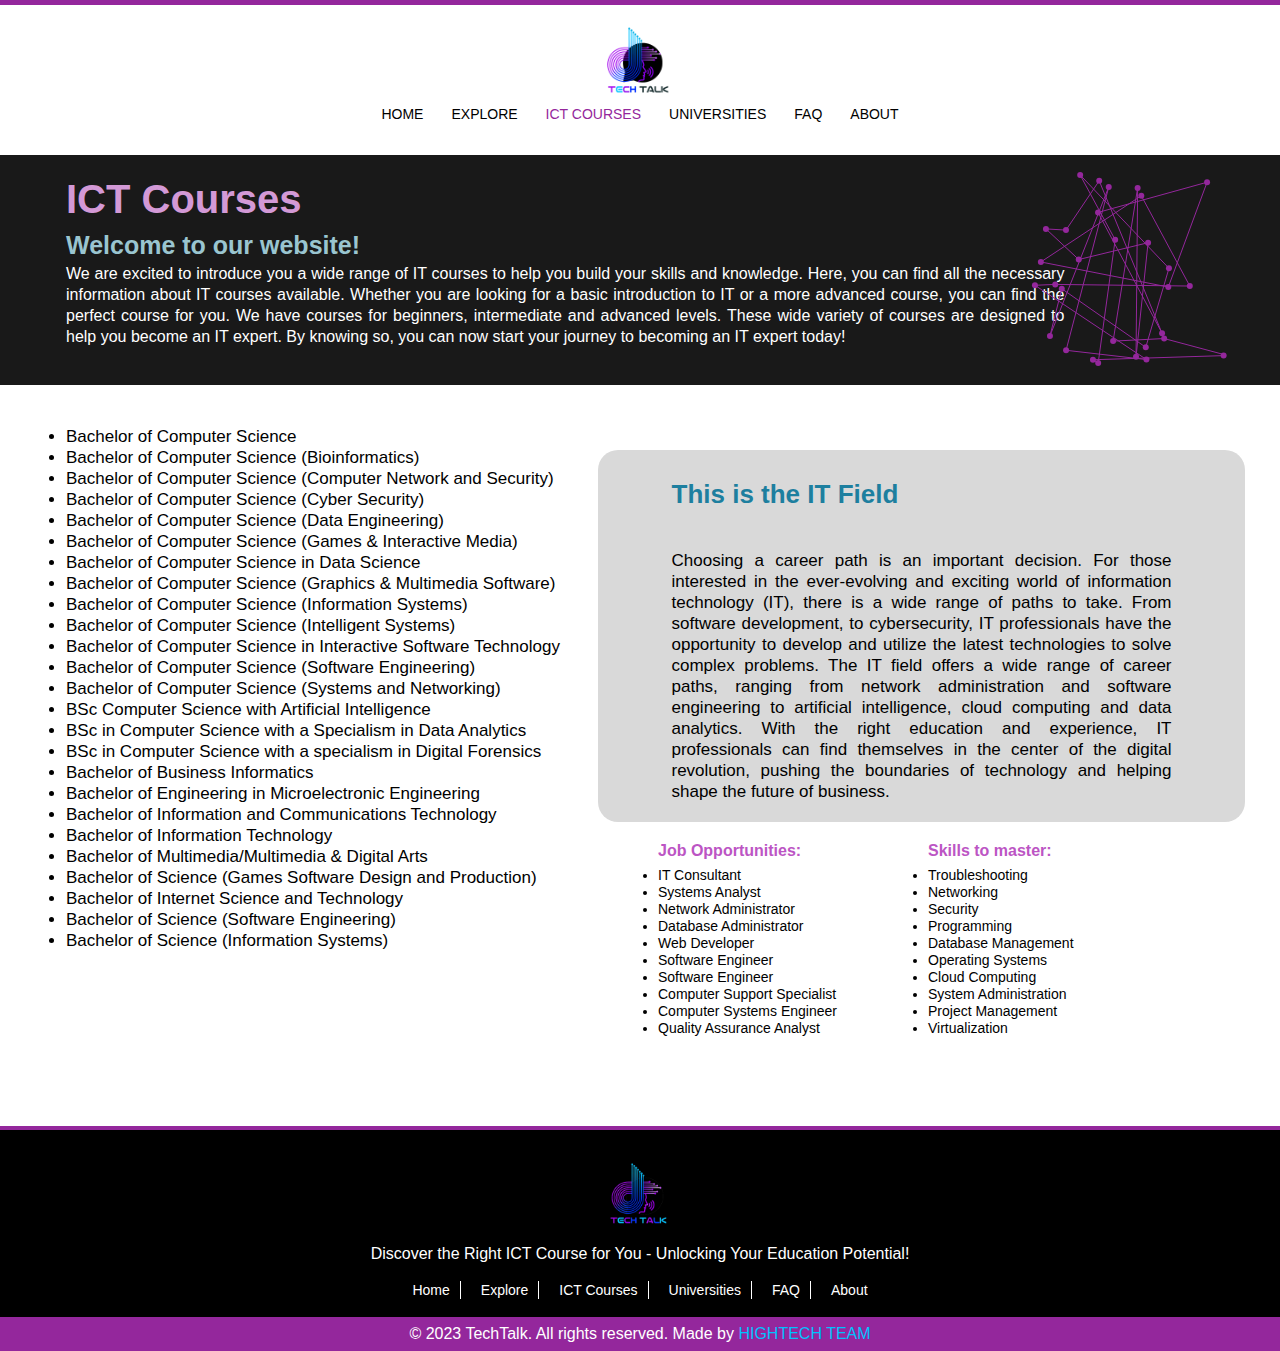
<file: ICT courses.html>
<!DOCTYPE html>
<html>

<head>
  <meta charset="utf-8"> <!-- important -->
  <meta name="viewport" content="width=device-width"> <!-- important -->
  <link href="CSS/ICT courses.css" rel="stylesheet" /> <!-- important -->
  <link rel="shortcut icon" href="IMAGES/logo.png" type="image/gif" />
  <!--tab icon-->
  <title>ICT Courses | TechTalk</title>
  <script src="script/ictcourses.js"></script>

</head>
<!--   haha parang mema ilagay lang hahahah ampoyek -->
<canvas id="container" width="200" height="200"></canvas>
<body style="background-color: white;margin:0px" onload="display()">

<script>var points = [],
  velocity2 = 5, // velocity squared
  canvas = 
document.getElementById('container'),
context = canvas.getContext('2d'),
radius = 3,
boundaryX = 200,
boundaryY = 200,
numberOfPoints = 30;

init();

function init() {
// create points
for (var i = 0; i<numberOfPoints; i++) {
  createPoint();
}
// create connections
for (var i = 0, l=points.length; i<l; i++) {
  var point = points[i];
  if(i == 0) {
    points[i].buddy = points[points.length-1];
  } else {
    points[i].buddy = points[i-1];
  }
}

// animate
animate();
}

function createPoint() {
var point = {}, vx2, vy2;
point.x = Math.random()*boundaryX;
point.y = Math.random()*boundaryY;
// random vx 
point.vx = (Math.floor(Math.random())*2-1)*Math.random();
vx2 = Math.pow(point.vx, 2);
// vy^2 = velocity^2 - vx^2
vy2 = velocity2 - vx2;
point.vy = Math.sqrt(vy2) * (Math.random()*2-1);
points.push(point);
}

function resetVelocity(point, axis, dir) {
var vx, vy;
if(axis == 'x') {
  point.vx = dir*Math.random();  
  vx2 = Math.pow(point.vx, 6);
// vy^2 = velocity^2 - vx^2
vy2 = velocity2 - vx2;
point.vy = Math.sqrt(vy2) * (Math.random()*2-1);
} else {
  point.vy = dir*Math.random();  
  vy2 = Math.pow(point.vy, 2);
// vy^2 = velocity^2 - vx^2
vx2 = velocity2 - vy2;
point.vx = Math.sqrt(vx2) * (Math.random()*2-1);
}
}

function drawCircle(x, y) {
context.beginPath();
context.arc(x, y, radius, 0, 2 * Math.PI, false);
context.fillStyle = '#94279c';
context.fill();  
}

function drawLine(x1, y1, x2, y2) {
context.beginPath();
context.moveTo(x1, y1);
context.lineTo(x2, y2);
context.strokeStyle = '#94279c'
context.stroke();
}  

function draw() {
for(var i =0, l=points.length; i<l; i++) {
  // circles
  var point = points[i];
  point.x += point.vx;
  point.y += point.vy;
  drawCircle(point.x, point.y);
  // lines
  drawLine(point.x, point.y, point.buddy.x, point.buddy.y);
  // check for edge
  if(point.x < 0+radius) {
    resetVelocity(point, 'x', 1);
  } else if(point.x > boundaryX-radius) {
    resetVelocity(point, 'x', -1);
  } else if(point.y < 0+radius) {
    resetVelocity(point, 'y', 1);
  } else if(point.y > boundaryY-radius) {
    resetVelocity(point, 'y', -1);
  } 
}
}

function animate() {
context.clearRect ( 0 , 0 , 200 , 200 );
draw();
requestAnimationFrame(animate);
}</script>
  <!--nav bar -->
  <nav>
    <img src="IMAGES/techtalk black.png" height="110px" alt="logo">
    <ul>
      <li><a href="index.html">Home</a></li>
      <li><a href="explore.html">Explore</a></li>
      <li><a class="active" href="#">ICT Courses</a></li>
      <li><a href="universities.html">Universities</a></li>
      <li><a href="faq.html">FAQ</a></li>
      <li><a href="about.html">About</a></li>
    </ul>
  </nav>
  <!--nav bar -->


  <div class="head">
   <canvas id="container" width="200" height="200"></canvas>
    <div id="header"> ICT Courses</div>
    <p id="wel"> Welcome to our website!</p
                                            </div>
    <div id="intro">
      We are excited to introduce you a wide range of IT courses to help you build your skills and knowledge. Here, you
      can find all the necessary information about IT courses available. Whether you are looking for a basic
      introduction to IT or a more advanced course, you can find the perfect course for you. We have courses for
      beginners, intermediate and advanced levels. These wide variety of courses are designed to help you become an IT
      expert. By knowing so, you can now start your journey to becoming an IT expert today!
    </div>


  <div id="list" style="position: absolute;
    width: 584px;
    height: 533px;
    margin-top:170px;
    
    left: 66px;
    font-family: 'Inter',sans-serif;
    font-style: normal;
    font-weight: 100;
    font-size: 17px;
    line-height: 21px;
    cursor:pointer;
    color: black;">
    </video>

  </div>

  <div class="coursesec">
    <div class="coursename" id="coursename">
      This is the IT Field
    </div>

    <div class="coursedes">
      <p class="coursedes" id="coursedes"> Choosing a career path is an important decision. For those interested in the
        ever-evolving and exciting world of information technology (IT), there is a wide range of paths to take. From
        software development, to cybersecurity, IT professionals have the opportunity to develop and utilize the latest
        technologies to solve complex problems. The IT field offers a wide range of career paths, ranging from network
        administration and software engineering to artificial intelligence, cloud computing and data analytics. With the
        right education and experience, IT professionals can find themselves in the center of the digital revolution,
        pushing the boundaries of technology and helping shape the future of business.</p>
    
    <!--yung may mga style dito ganto talaga kasi ayaw gumana haha-->
    <div class="container">
      <div style=" position: absolute;
                  width: 317px;
                  height: 367px;
                  left: 60px;
                  margin-top: 20px;

                  font-family: 'Inter',sans-serif;
                  font-style: normal;
                  font-weight: 750;
                  font-size: 16px;
                  line-height: 17px;

                  color:  #bc55c4;
                ">Job Opportunities:</div>
      <ul id="jobop" style="
                      position: absolute;
                      width: 317px;
                      height: 367px;
                      left: 60px;
                      margin-top: 45px;
          
                      font-family: 'Inter',sans-serif;
                      font-style: normal;
                      font-weight: 400;
                      font-size: 14px;
                      line-height: 17px;
          
                      color: black;
          
                  ">
        <Li> IT Consultant</Li>
        <Li>Systems Analyst</Li>
        <Li>Network Administrator</Li>
        <Li> Database Administrator</Li>
        <Li>Web Developer</Li>
        <Li>Software Engineer</Li>
        <Li>Software Engineer</Li>
        <Li>Computer Support Specialist</Li>
        <Li>Computer Systems Engineer</Li>
        <li>Quality Assurance Analyst</li>


      </ul>
      <div style="position: absolute;
                    width: 253px;
                    height: 377px;
                    left: 330px;
                    margin-top: 20px;

                    font-family: 'Inter',sans-serif;
                    font-weight: 700;
                    font-size: 16px;
                    line-height: 17px;

                    color: #bc55c4;
                ">Skills to master:</div>
      <ul id="jobreq" style="
                      position: absolute;
                      width: 253px;
                      height: 377px;
                      left: 330px;
                      margin-top: 45px;
          
                      font-family: 'Inter',sans-serif;
                      font-weight: 400px;
                      font-size: 14px;
                      line-height: 17px;
          
                      color: black;
                  ">
        <li>Troubleshooting</li>
        <li>Networking</li>
        <li>Security</li>
        <li>Programming</li>
        <li>Database Management</li>
        <li>Operating Systems</li>
        <li>Cloud Computing</li>
        <li>System Administration</li>
        <li>Project Management</li>
        <li>Virtualization</li>
      </ul>

    </div>
</div>
  </div>

  <!--footer-->
  <footer>
     <div class="footer-top">
    </div>
    
    <div class="footer-content">
      <img src="IMAGES/techtalk colorful.png" height="100px">
      <p>Discover the Right ICT Course for You - Unlocking Your Education Potential!</p>

      <ul class="navfooter">
      <li><a href="#">Home</a></li>
      <li><a href="explore.html">Explore</a></li>
      <li><a href="ICT courses.html">ICT Courses</a></li>
      <li><a href="universities.html">Universities</a></li>
      <li><a href="faq.html">FAQ</a></li>
      <li><a href="about.html">About</a></li>
    </ul>

   </div>

    <div class="footer-bottom">
       <p> © 2023 TechTalk. All rights reserved. Made by <span>hightech team</span></p>
    </div> 
   
  </footer>


</body>


</html>
</file>
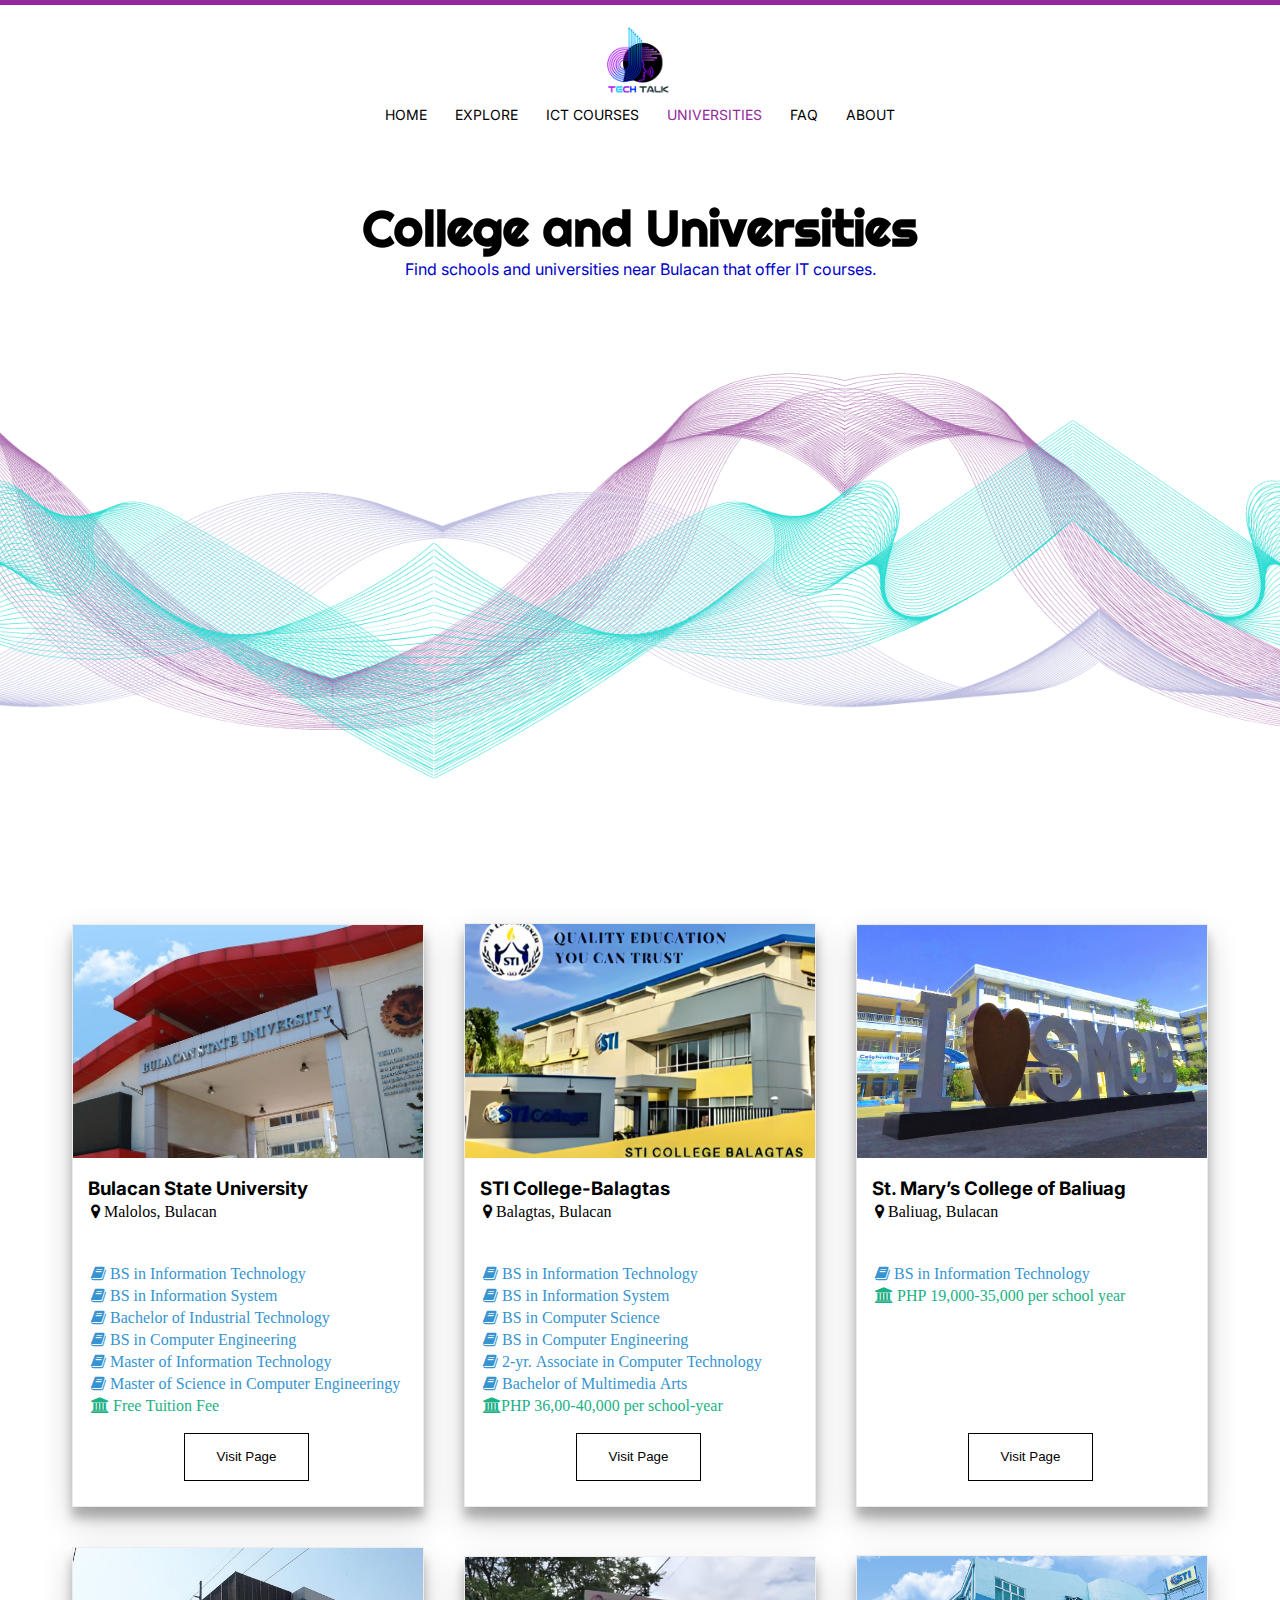
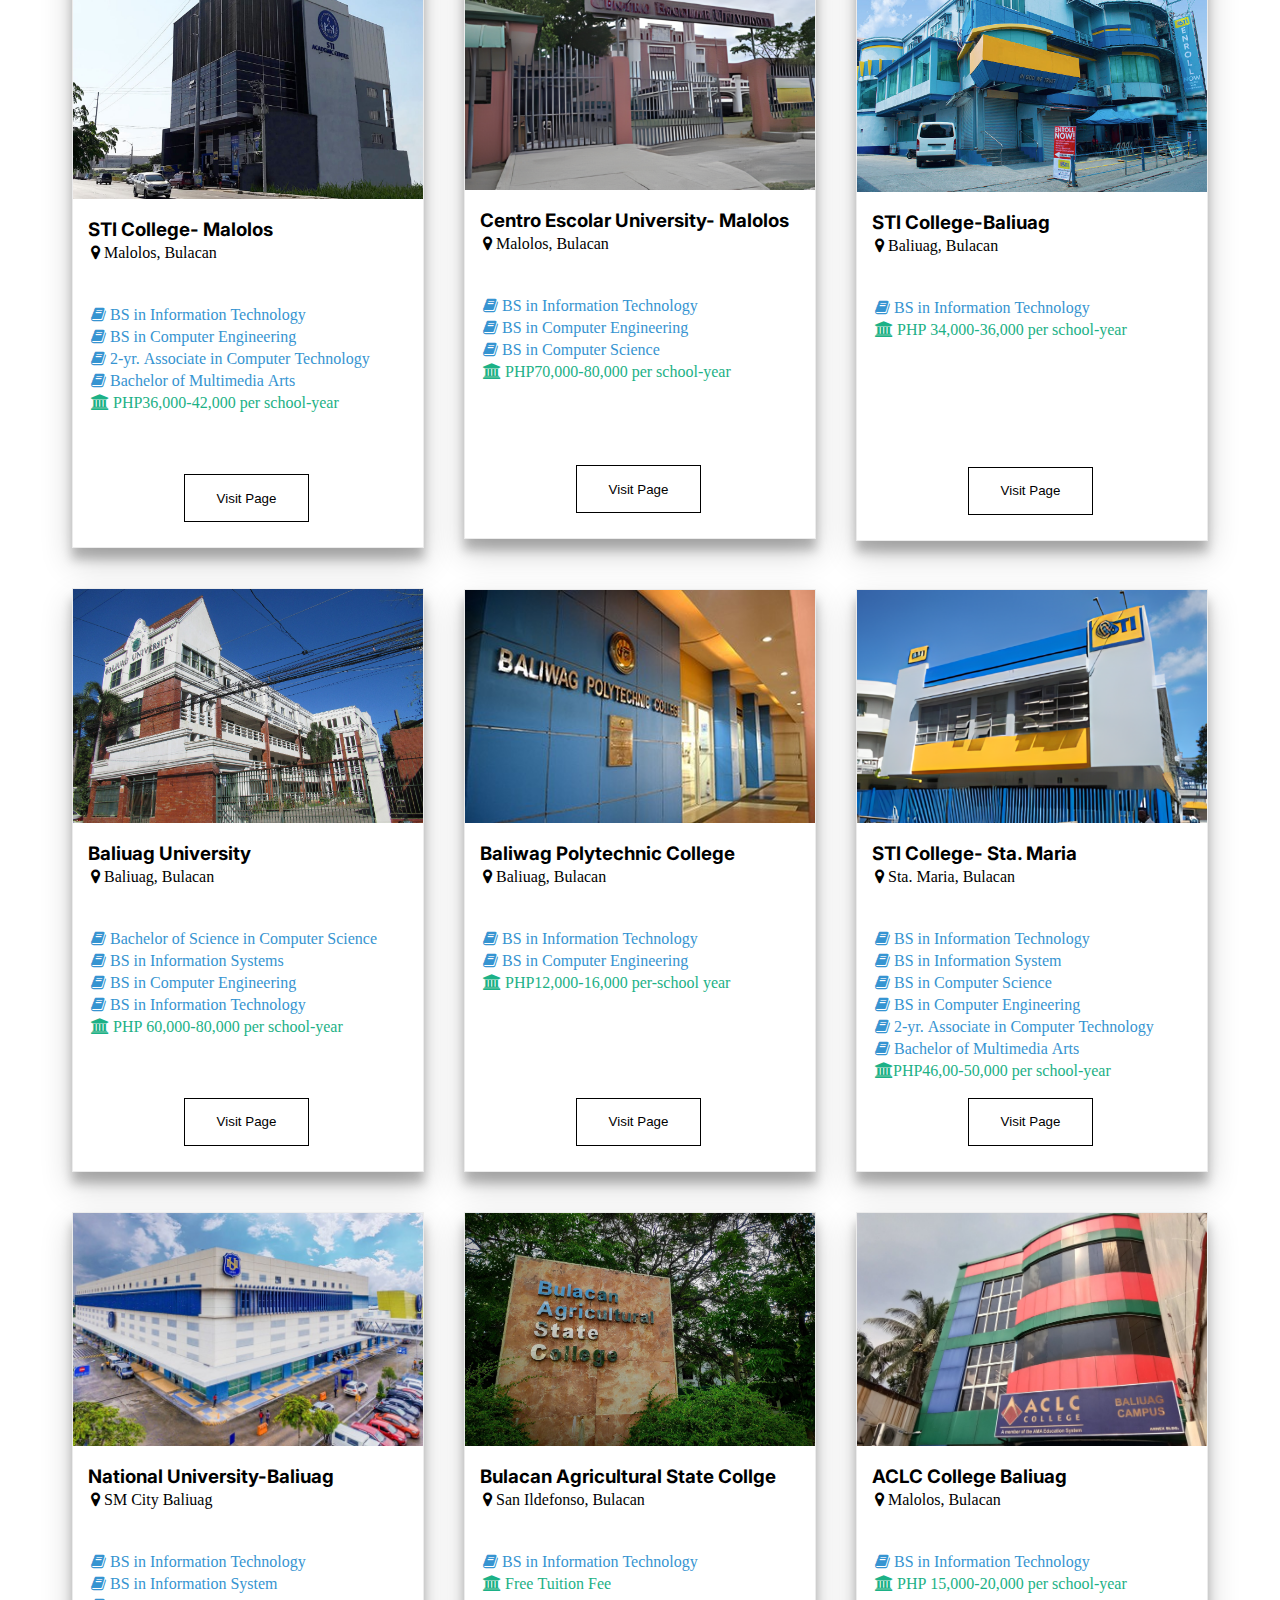
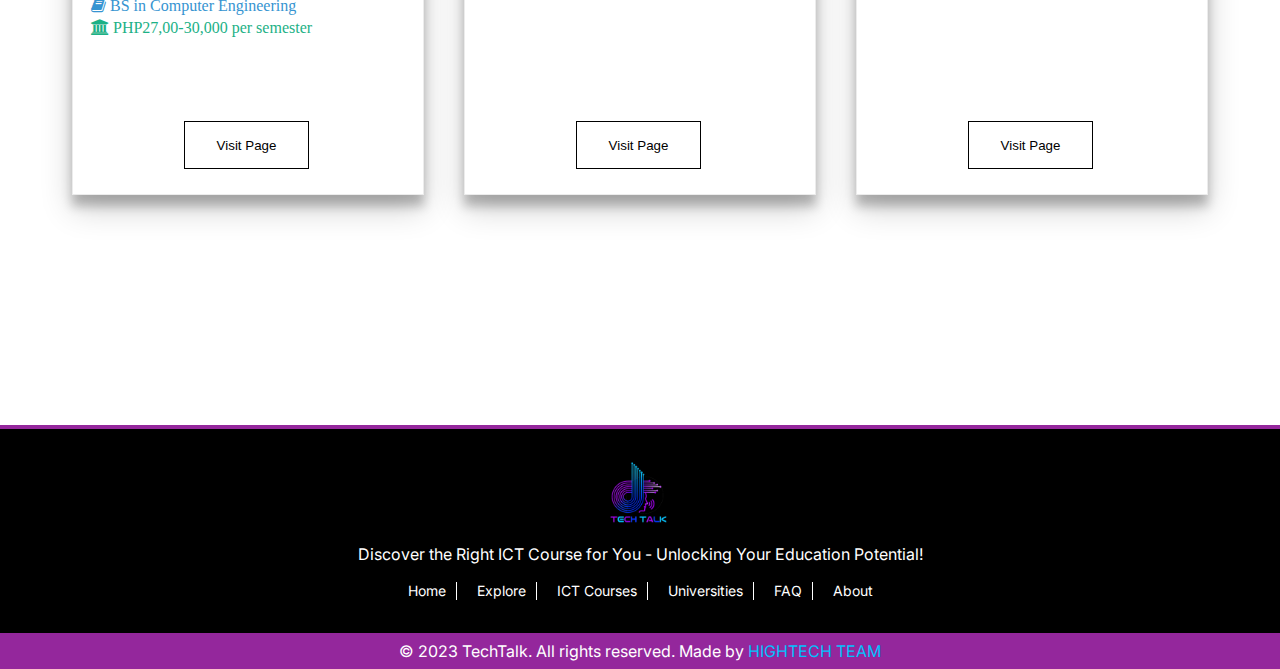
<file: universities.html>
<!DOCTYPE html>
<html>

<head>
  <meta charset="utf-8"> <!-- important -->
  <meta name="viewport" content="width=device-width"> <!-- important -->
  <link href="CSS/universities.css" rel="stylesheet" /><!-- important -->
  <link rel="shortcut icon" href="IMAGES/logo.png" type="image/gif"  /> <!--tab icon-->
  <link rel="preconnect" href="https://fonts.googleapis.com" />
  <!--fonts-->
  <link rel="preconnect" href="https://fonts.gstatic.com" crossorigin />
  <!--fonts-->
  <link href="https://fonts.googleapis.com/css2?family=Righteous&display=swap" rel="stylesheet" />
  <!--fonts-->
  <link rel="preconnect" href="https://fonts.googleapis.com">
  <link rel="preconnect" href="https://fonts.gstatic.com" crossorigin>
  <link href="https://fonts.googleapis.com/css2?family=Inter&display=swap" rel="stylesheet">
  <!--fonts-->
  <link rel="stylesheet" href="https://cdnjs.cloudflare.com/ajax/libs/font-awesome/4.7.0/css/font-awesome.min.css"> <!--icons-->
  <title>Universities | TechTalk</title>
  
</head>

<body>

  <!--nav bar -->

  <nav>
   <img src="IMAGES/techtalk black.png" height="110px" alt="logo" >
  <ul>
  <li><a href="index.html">Home</a></li>
  <li><a href="explore.html">Explore</a></li>
  <li><a href="ICT courses.html">ICT Courses</a></li>
  <li><a class="active" href="#">Universities</a></li>
  <li><a href="faq.html">FAQ</a></li>
  <li><a href="about.html">About</a></li>
</ul>
  </nav>
<!--nav bar -->

  <section id ="univ">
    <!--------------------header----------------->
    <div class="univ-heading">
      <H3>College and Universities</H3>
      <p>Find schools and universities near Bulacan that offer IT courses.</p>
      <img src="IMAGES/design3.png" height="900px" >
    </div>

    <!--------------------univ cards----------------------->
    <div class="univ-container">
      <!--box 1-->
      <div class="univ">
        
        <div class="univ-img">
          <img src="IMAGES/univ/bsu.jpg">
        </div>
        <!-- info -->
        <div class="univ-txt">
          <h3> Bulacan State University </h3>
          <i class="fa fa-map-marker"> Malolos, Bulacan </i>
          <br></br>
          <i class="fa fa-book" style="color:#3694d1"> BS in Information Technology</i>
          <i class="fa fa-book" style="color:#3694d1"> BS in Information System</i>
          <i class="fa fa-book" style="color:#3694d1"> Bachelor of Industrial Technology</i>
          <i class="fa fa-book" style="color:#3694d1"> BS in Computer Engineering</i>
          <i class="fa fa-book" style="color:#3694d1"> Master of Information Technology</i>
          <i class="fa fa-book" style="color:#3694d1"> Master of Science in Computer Engineeringy</i>
          <i class="fa fa-university" style="color:#1cb186"> Free Tuition Fee</i>

          <a href="https://www.bulsu.edu.ph/" target="newtab"><button id="univ-btn"> Visit Page </button></a>
        
        </div>
        
      </div>

      <!--box 2-->
      <div class="univ">
        
        <div class="univ-img">
          <img src="IMAGES/univ/sti-balagtas.png">
        </div>
        <!-- info -->
        <div class="univ-txt">
          <h3> STI College-Balagtas </h3>
          <i class="fa fa-map-marker"> Balagtas, Bulacan </i>
          <br></br>
          <i class="fa fa-book" style="color:#3694d1"> BS in Information Technology</i>
          <i class="fa fa-book" style="color:#3694d1"> BS in Information System</i>
          <i class="fa fa-book" style="color:#3694d1">  BS in Computer Science</i>
          <i class="fa fa-book" style="color:#3694d1"> BS in Computer Engineering</i>
          <i class="fa fa-book" style="color:#3694d1">   2-yr. Associate in Computer Technology</i>
          <i class="fa fa-book" style="color:#3694d1">  Bachelor of Multimedia Arts</i>
          <i class="fa fa-university" style="color:#1cb186">PHP 36,00-40,000 per school-year </i>

          <a href="https://www.sti.edu/campuses-details.asp?campus_id=BLS" target="newtab"><button id="univ-btn"> Visit Page </button></a>
        
        </div>
        
      </div>

      <!--box 3-->
      <div class="univ">
        
        <div class="univ-img">
          <img src="IMAGES/univ/st.marys.jpg">
        </div>
        <!-- info -->
        <div class="univ-txt">
          <h3> St. Mary’s College of Baliuag </h3>
          <i class="fa fa-map-marker">  Baliuag, Bulacan</i>
          <br></br>
          <i class="fa fa-book" style="color:#3694d1"> BS in Information Technology</i>
          <i class="fa fa-university" style="color:#1cb186"> PHP 19,000-35,000 per school year </i>
          <i class="fa fa-book" style="color:white"> </i>
          <i class="fa fa-book" style="color:white"> </i>
          <i class="fa fa-book" style="color:white"></i>
          <i class="fa fa-book" style="color:white"> </i>
          <i class="fa fa-book" style="color:white"></i> 

          <a href="https://www.facebook.com/SMCBaliuag" target="newtab"><button id="univ-btn"> Visit Page </button></a>
        
        </div>
      </div>

      <!--box 4-->
      <div class="univ">
        
        <div class="univ-img">
          <img src="IMAGES/univ/sti-malolos.jpg">
        </div>
        <!-- info -->
        <div class="univ-txt">
         <h3> STI College- Malolos </h3>
          <i class="fa fa-map-marker"> Malolos, Bulacan </i>
          <br></br>
          <i class="fa fa-book" style="color:#3694d1"> BS in Information Technology</i>
          <i class="fa fa-book" style="color:#3694d1"> BS in Computer Engineering</i>
          <i class="fa fa-book" style="color:#3694d1">   2-yr. Associate in Computer Technology</i>
          <i class="fa fa-book" style="color:#3694d1">  Bachelor of Multimedia Arts</i>
          <i class="fa fa-university" style="color:#1cb186"> PHP36,000-42,000 per school-year</i>
          <i class="fa fa-book" style="color:white"> </i>
          <i class="fa fa-book" style="color:white"> </i>
          

          <a href="https://www.facebook.com/malolos.sti.edu" target="newtab"><button id="univ-btn"> Visit Page </button></a>
        
        </div>
      </div>
      <!--box 5-->
      <div class="univ">
        
        <div class="univ-img">
          <img src="IMAGES/univ/ceu-malolos.png">
        </div>
        <!-- info -->
        <div class="univ-txt">
          <h3> Centro Escolar University- Malolos </h3>
          <i class="fa fa-map-marker"> Malolos, Bulacan </i>
          <br></br>
          <i class="fa fa-book" style="color:#3694d1"> BS in Information Technology</i>
           <i class="fa fa-book" style="color:#3694d1"> BS in Computer Engineering</i>
          <i class="fa fa-book" style="color:#3694d1"> BS in  Computer Science</i>
          <i class="fa fa-university" style="color:#1cb186"> PHP70,000-80,000 per school-year</i>
          <i class="fa fa-book" style="color:white"></i>
          <i class="fa fa-book" style="color:white"></i>
          <i class="fa fa-book" style="color:white"></i>

          <a href="https://malolos.ceu.edu.ph/" target="newtab"><button id="univ-btn"> Visit Page </button></a>
        
        </div>
      </div>

      <!--box 6-->
      <div class="univ">
        
        <div class="univ-img">
          <img src="IMAGES/univ/stibaliwag.jpg">
        </div>
        <!-- info -->
        <div class="univ-txt">
          <h3> STI College-Baliuag </h3>
          <i class="fa fa-map-marker"> Baliuag, Bulacan </i>
          <br></br>
          <i class="fa fa-book" style="color:#3694d1"> BS in Information Technology</i>
          <i class="fa fa-university" style="color:#1cb186"> PHP 34,000-36,000 per school-year</i>
          <i class="fa fa-book" style="color:white"> </i>
          <i class="fa fa-book" style="color:white"> </i>
          <i class="fa fa-book" style="color:white"> </i>
          <i class="fa fa-book" style="color:white"> </i>
          <i class="fa fa-book" style="color:white"> </i>
          

          <a href="https://www.sti.edu/campuses-details.asp?campus_id=BLG
" target="newtab"><button id="univ-btn"> Visit Page </button></a>
        
        </div>
      </div>

       <!--box 7-->
      <div class="univ">
        
        <div class="univ-img">
          <img src="IMAGES/univ/bu.jpg">
        </div>
        <!-- info -->
        <div class="univ-txt">
            <h3> Baliuag University </h3>
          <i class="fa fa-map-marker"> Baliuag, Bulacan</i>
          <br></br>
          <i class="fa fa-book" style="color:#3694d1"> Bachelor of Science in Computer Science</i>
          <i class="fa fa-book" style="color:#3694d1"> BS in Information Systems</i>
          <i class="fa fa-book" style="color:#3694d1"> BS in Computer Engineering</i>
          <i class="fa fa-book" style="color:#3694d1"> BS in Information Technology</i>
          <i class="fa fa-university" style="color:#1cb186"> PHP 60,000-80,000 per school-year</i>
          <i class="fa fa-book" style="color:white"> </i>
          <i class="fa fa-book" style="color:white"> </i>
         


          <a href="https://baliuagu.edu.ph/" target="newtab"><button id="univ-btn"> Visit Page </button></a>
        
         
        </div>
      </div>

       <!--box 8-->
      <div class="univ">
        
        <div class="univ-img">
          <img src="IMAGES/univ/btech.jpg">
        </div>
        <!-- info -->
        <div class="univ-txt">
          <h3> Baliwag Polytechnic College </h3>
          <i class="fa fa-map-marker">  Baliuag, Bulacan </i>
          <br></br>
          <i class="fa fa-book" style="color:#3694d1"> BS in Information Technology</i>
          <i class="fa fa-book" style="color:#3694d1"> BS in Computer Engineering</i>
          <i class="fa fa-university" style="color:#1cb186"> PHP12,000-16,000 per-school year </i>
          <i class="fa fa-book" style="color:white"> </i>
          <i class="fa fa-book" style="color:white"> </i>
          <i class="fa fa-book" style="color:white"> </i>
          <i class="fa fa-book" style="color:white"> </i>
          

          <a href="https://btech.edu.ph/" target="newtab"><button id="univ-btn"> Visit Page </button></a>
        
        </div>
      </div>

       <!--box 9-->
      <div class="univ">
        
        <div class="univ-img">
          <img src="IMAGES/univ/sti-stamaria.png">
        </div>
        <!-- info -->
        <div class="univ-txt">
          <h3> STI College- Sta. Maria </h3>
          <i class="fa fa-map-marker"> Sta. Maria, Bulacan </i>
          <br></br>
         <i class="fa fa-book" style="color:#3694d1"> BS in Information Technology</i>
          <i class="fa fa-book" style="color:#3694d1"> BS in Information System</i>
          <i class="fa fa-book" style="color:#3694d1">  BS in Computer Science</i>
          <i class="fa fa-book" style="color:#3694d1"> BS in Computer Engineering</i>
          <i class="fa fa-book" style="color:#3694d1">   2-yr. Associate in Computer Technology</i>
          <i class="fa fa-book" style="color:#3694d1">  Bachelor of Multimedia Arts</i>
          <i class="fa fa-university" style="color:#1cb186">PHP46,00-50,000 per school-year </i>


          <a href="https://www.sti.edu/campuses-details.asp?campus_id=STM
" target="newtab"><button id="univ-btn"> Visit Page </button></a>
        
        </div>
      </div>

       <!--box 10-->
      <div class="univ">
        
        <div class="univ-img">
          <img src="IMAGES/univ/nu.jpg">
        </div>
        <!-- info -->
        <div class="univ-txt">
          <h3> National University-Baliuag </h3>
          <i class="fa fa-map-marker"> SM City Baliuag </i>
          <br></br>
          <i class="fa fa-book" style="color:#3694d1"> BS in Information Technology</i>
          <i class="fa fa-book" style="color:#3694d1"> BS in Information System</i>
          <i class="fa fa-book" style="color:#3694d1"> BS in Computer Engineering</i>
          <i class="fa fa-university" style="color:#1cb186"> PHP27,00-30,000 per semester</i>
          <i class="fa fa-book" style="color:white"> </i>
          <i class="fa fa-book" style="color:white"> </i>
          <i class="fa fa-book" style="color:white"> </i>
         

          <a href="https://national-u.edu.ph/" target="newtab"><button id="univ-btn"> Visit Page </button></a>
        
        </div>
        
      </div>

       <!--box 11-->
      <div class="univ">
        
        <div class="univ-img">
          <img src="IMAGES/univ/basc.jpg">
        </div>
        <!-- info -->
        <div class="univ-txt">
          <h3> Bulacan Agricultural State Collge </h3>
          <i class="fa fa-map-marker"> San Ildefonso, Bulacan </i>
          <br></br>
          <i class="fa fa-book" style="color:#3694d1"> BS in Information Technology</i>
          <i class="fa fa-university" style="color:#1cb186"> Free Tuition Fee</i>
          <i class="fa fa-book" style="color:white"></i>
          <i class="fa fa-book" style="color:white"></i>
          <i class="fa fa-book" style="color:white"></i>
          <i class="fa fa-book" style="color:white"></i>
          <i class="fa fa-book" style="color:white"></i>
         

          <a href="https://basc.edu.ph/" target="newtab"><button id="univ-btn"> Visit Page </button></a>
        
        </div>
      </div>
      
       <!--box 12-->
      <div class="univ">
        
        <div class="univ-img">
          <img src="IMAGES/univ/aclc.jpg">
        </div>
        <!-- info -->
        <div class="univ-txt">
          <h3> ACLC College Baliuag </h3>
          <i class="fa fa-map-marker"> Malolos, Bulacan </i>
          <br></br>
          <i class="fa fa-book" style="color:#3694d1"> BS in Information Technology</i>
          <i class="fa fa-university" style="color:#1cb186"> PHP 15,000-20,000 per school-year</i>
          <i class="fa fa-book" style="color:white"></i>
          <i class="fa fa-book" style="color:white"></i>
          <i class="fa fa-book" style="color:white"></i>
          <i class="fa fa-book" style="color:white"></i>
          <i class="fa fa-book" style="color:white"></i>
          

          <a href="https://www.aclcbaliuag.com" target="newtab"><button id="univ-btn"> Visit Page </button></a>
        
        </div>
      </div>


    </div>
  </section>

  <!--   scroll to top button -->
  <div id ="progress">
	<span id="progress-value"> &#x1F815; </span>
    </div>

    <!--------------------------`-----scroll to top button------------------------------>
  <script>
let calcScrollValue = () => {
	let scrollProgress = document.getElementById("progress");
    
    let progressValue = document.getElementById("progress-value");
    
    let pos = document.documentElement.scrollTop;
    
    let calcHeight = 
    	document.documentElement.scrollHeight-
        document.documentElement.clientHeight;
        
    let scrollValue = Math.round((pos * 100) / calcHeight);
   
   if (pos>100) {
   	scrollProgress.style.display="grid";
   } else {
   	scrollProgress.style.display="none";
   }
   
   scrollProgress.addEventListener("click", () => {
   	document.documentElement.scrollTop = 0;
   });
   
   scrollProgress.style.background = `conic-gradient(#94279c ${scrollValue}%, #d7d7d7 ${scrollValue}%)`;
};

window.onscroll = calcScrollValue;
window.onload = calcScrollValue;
  </script>

  
  <!--footer-->
  <footer>
     <div class="footer-top">
    </div>
    
    <div class="footer-content">
      <img src="IMAGES/techtalk colorful.png" height="100px">
      <p>Discover the Right ICT Course for You - Unlocking Your Education Potential!</p>

      <ul class="navfooter">
      <li><a href="#">Home</a></li>
      <li><a href="explore.html">Explore</a></li>
      <li><a href="ICT courses.html">ICT Courses</a></li>
      <li><a href="universities.html">Universities</a></li>
      <li><a href="faq.html">FAQ</a></li>
      <li><a href="about.html">About</a></li>
    </ul>

   </div>

    <div class="footer-bottom">
       <p> © 2023 TechTalk. All rights reserved. Made by <span>hightech team</span></p>
    </div> 
   
  </footer>


  
</body>
  
</html>
</file>
<file: CSS/ICT courses.css>
*{
  padding: 0;
  margin: 0;
  text-decoration: none;
}

html, body {
  height: 100%;
  width: 100%;
  
}
nav { /*buong nav */   
  background: white;
  display: block;
  justify-content: space-between;
  align-items: center;
  position: static;
  top: 0;
  left: 0;
  width: 100%;
  z-index: 100000;
  cursor: pointer;
  border-top: 5px solid #94279c;
 
}

 nav ul { /* nav bar */     
  position: static;
  flex: 1;
  padding-top:1%;
  text-align: center;
  margin-top: -40px;
  padding-bottom:2%;
  
  
}

nav ul li { /* nav bar txt */
  list-style: none;
  display: inline-block;
  padding: 8px 12px;
  position: static;
  font-family: 'Inter', sans-serif;
  font-size: 14px;
  text-transform: uppercase;
}

nav ul li a{ /* txt styling color&font */
  color: black;
}

/* dinadag para sa hover */
nav ul li a.active,a:hover {
 color: #94279c;
 transition: 0.2s; /*transition time*/
}

nav img{ /*nav bar logo */
  display: block;
  margin-left: auto;
  margin-right: auto;
  margin-top: 10px;
  
}

 .head{
        
        width: 100%;
        height: 230px;
        left: 0px;
        margin-top: 0px;
        
        background:#191919;;
    }
    #wel{
      width: 956px;
        height: fit-content;
        padding-left: 66px;
        padding-top: 80px;
      color:#9ac5d0;

        font-family: 'Inter',sans-serif;
        font-style: normal;
        font-weight: 700;
        font-size: 25px;
        line-height: 21px;
      
    }
    #intro{
        position: absolute;
        width: 78%;
        height: 147px;
        left: 66px;
        margin-top: 7px;

        font-family: 'Inter',sans-serif;
        font-style: normal;
        font-weight: 400;
        font-size: 16px;
        line-height: 21px;
        text-align: justify;

        color: white
      ;
            }
        #header{
            /* ICT Courses */

        position: absolute;
        width: 594px;
        height: 45px;
        left: 66px;
        margin-top: 20px;

        font-family: 'Inter',sans-serif;
        font-style: normal;
        font-weight: 700;
        font-size: 40px;
        line-height: 48px;

        color:  #d399d6;
        }
        .coursesec{
            position: absolute;
            width: 647px;
            height: fit-content;
            right:35px; /* box */
            top: 450px;
            background: #D9D9D9;
            display:flex;
            flex-wrap: wrap;
            flex-direction: column;
            align-items: center;
            border-radius: 20px;
        }
 .coursedes{ 
            position: relative;
            display: flex;
            flex-direction: column;
            align-items: center;
            height: fit-content;
      
        }
        p.coursedes  {
            width:500px;
          padding-bottom: 20px;
            padding-top: 100px;
            font-family: 'Inter',sans-serif;
            font-style: normal;
            font-weight: 400;
            font-size: 17px;
            line-height: 21px;
            text-align: justify;

            color: #000000;
         
              }
      
        .coursename{
            position: absolute;
            width: 500px;
            height: 29px;
            top: 30px;

            font-family: 'Inter',sans-serif;
            font-style: normal;
            font-weight: 790;
            font-size: 26px;
            line-height: 29px;
            /* identical to box height */

            color:  #1d7f9f;
        }
        
        .container{
          width: 647px;
            height: fit-content;
            right:35px;
            top: 600px;
            background-color: #FFFFFF;

        }
        .courses{
            width:fit-content;
        }
      .courses.active,.courses:hover {
        color: #a007ab;
      }  

 

 footer {
  background:black ;
  height:auto;
  color: white;
  margin-top:870px;
}

.footer-content{
  display: flex;
  align-items: center;
  justify-content: center;
  flex-direction: column;
  text-align: center;
  padding-top: 15px;
}

.footer-content p {
  color: white;
  font-family: 'Inter', sans-serif;
}

.navfooter{
  list-style: none;
  display: flex;
  align-items: center;
  justify-content: center;
  margin: 13px;
}

.navfooter li{
  margin: 5px;
  border-right: 1px white solid;
  padding: 0 10px;
  float: left;
}

.navfooter a{
  color:white;
  font-family: 'Inter', sans-serif;
  font-size: 14px;
}

.navfooter a:hover{
 color: #94279c;
 transition: 0.2s; /*transition time*/
}

.navfooter li:last-child {
  border-right: none;
}

.footer-top{
  background: #94279c;
  padding: 2px;
  text-align: center;
  font-family: 'Inter', sans-serif;
}

.footer-bottom{
  background: #94279c;
  padding: 8px;
  text-align: center;
  font-family: 'Inter', sans-serif;
}

.footer-bottom span{
  text-transform: uppercase;
   color: #00C2FF;
}
#container {
  position: absolute;
  width: 200px;
  height: 200px;

  right:50px;
  margin:0px;
  top:170px;
  z-index: 20;
}
</file>
<file: CSS/universities.css>
*{
  padding: 0;
  margin: 0;
  text-decoration: none;
}

html, body {
  height: 100%;
  width: 100%;
  overflow-x: clip;
  scroll-behavior: smooth;
}

nav { /*buong nav */   
  background: white;
  display: block;
  justify-content: space-between;
  align-items: center;
  position: static;
  top: 0;
  left: 0;
  width: 100%;
  z-index: 100000;
  cursor: pointer;
  border-top: 5px solid #94279c;
 
}

 nav ul { /* nav bar */     
  position: static;
  flex: 1;
  padding-top:1%;
  text-align: center;
  margin-top: -40px;
  padding-bottom:2%;
  
  
}

nav ul li { /* nav bar txt */
  list-style: none;
  display: inline-block;
  padding: 8px 12px;
  position: static;
  font-family: 'Inter', sans-serif;
  font-size: 14px;
  text-transform: uppercase;
}

nav ul li a{ /* txt styling color&font */
  color: black;
}

/* dinadag para sa hover */
nav ul li a.active,a:hover {
 color: #94279c;
 transition: 0.2s; /*transition time*/
}

nav img{ /*nav bar logo */
  display: block;
  margin-left: auto;
  margin-right: auto;
  margin-top: 10px;
  
}

.univ-heading img{
  margin-top: -130px;
}

.univ-heading h3{
  display:flex;
  justify-content:center;
  align-items:center;
  flex-direction:column;
  font-size: 50px;
  top: 90%;
  left: 50%;
  font-family: 'Righteous', cursive;
}

.univ-heading p{
  display:flex;
  justify-content:center;
  align-items:center;
  flex-direction:column;
  top: 95%;
  left: 50%;
  font-family: 'Inter', sans-serif;
  color:#00CF;
}


#univ{
  display:flex;
  justify-content: center;
  align-items: center;
  flex-direction: column;
  padding: 40px;
}

.univ-container{
  display:flex;
  justify-content: center;
  align-items: center;
  margin: -150px 0px;
  flex-wrap: wrap;
  
}

.univ{
  width: 350px;
  background-color: white;
  border: 1px solid #ececec;
  margin:20px;
  box-shadow: 0 11px 10px 0 rgba(0,0,0,0.24),0 14px 30px 0 rgba(0,0,0,0.19);
}
.univ-img{
  width: 100%;
  height:auto;
}
.univ-img img{
  width: 100%;
  height: 100%;
  object-fit: cover;
  object-position: center;
}

.univ-txt{
  padding: 15px;
  display:flex;
  flex-direction: column;
  font-family: 'Inter', sans-serif;
}

.univ-txt i{
  margin: 3px;
}

#univ-btn {
  margin-top: 17px;
  margin-left: 30%;
  margin-bottom: 10px;
  cursor: pointer;
  border: 1px solid black;
  justify-content: center;
  line-height: 5px;
  height: 48px;
  width: 125px;
  border-color: black;
  transition-duration: 0.5;
  font-family: 'Open Sans', sans-serif;
}

#univ-btn{ /*button hover*/
 background-color: transparent;
 color: black;
 
}

#univ-btn a{ /*button font color*/
  color: black;
}

#univ-btn a:hover{ /*button font color hover*/
  color: black;
}

#univ-btn:hover {
 background: black;
 color:white;
 opacity: .7;

}

/* scroll to top button */
    #progress {
    background-color: whitesmoke;
    position: fixed;
    bottom: 20px;
    right: 10px;
    height: 50px; 
    width: 50px;
    display: none;
    place-items: center;
    border-radius: 50%;
    cursor: pointer;
    }

/* eto yung progress makikita dito kung malapit naba sa dulo */
    #progress-value {
    height: calc(100% - 15px);
    width: calc(100% - 15px);
    background-color: black;
    border-radius: 50%;
    display: grid;
    place-items: center;
    font-size: 25px;
    color: #94279c;
    }

/* footer */

footer {
  background:black ;
  height:auto;
  color: white;
  margin-top: 25%;
}

.footer-content{
  display: flex;
  align-items: center;
  justify-content: center;
  flex-direction: column;
  text-align: center;
  padding: 15px;
}

.footer-content p {
  color: white;
  font-family: 'Inter', sans-serif;
}

.navfooter{
  list-style: none;
  display: flex;
  align-items: center;
  justify-content: center;
  margin: 13px;
}

.navfooter li{
  margin: 5px;
  border-right: 1px white solid;
  padding: 0 10px;
  float: left;
}

.navfooter a{
  color:white;
  font-family: 'Inter', sans-serif;
  font-size: 14px;
}

.navfooter a:hover{
 color: #94279c;
 transition: 0.2s; /*transition time*/
}

.navfooter li:last-child {
  border-right: none;
}

.footer-top{
  background: #94279c;
  padding: 2px;
  text-align: center;
  font-family: 'Inter', sans-serif;
}

.footer-bottom{
  background: #94279c;
  padding: 8px;
  text-align: center;
  font-family: 'Inter', sans-serif;
}

.footer-bottom span{
  text-transform: uppercase;
   color: #00C2FF;
}
</file>
